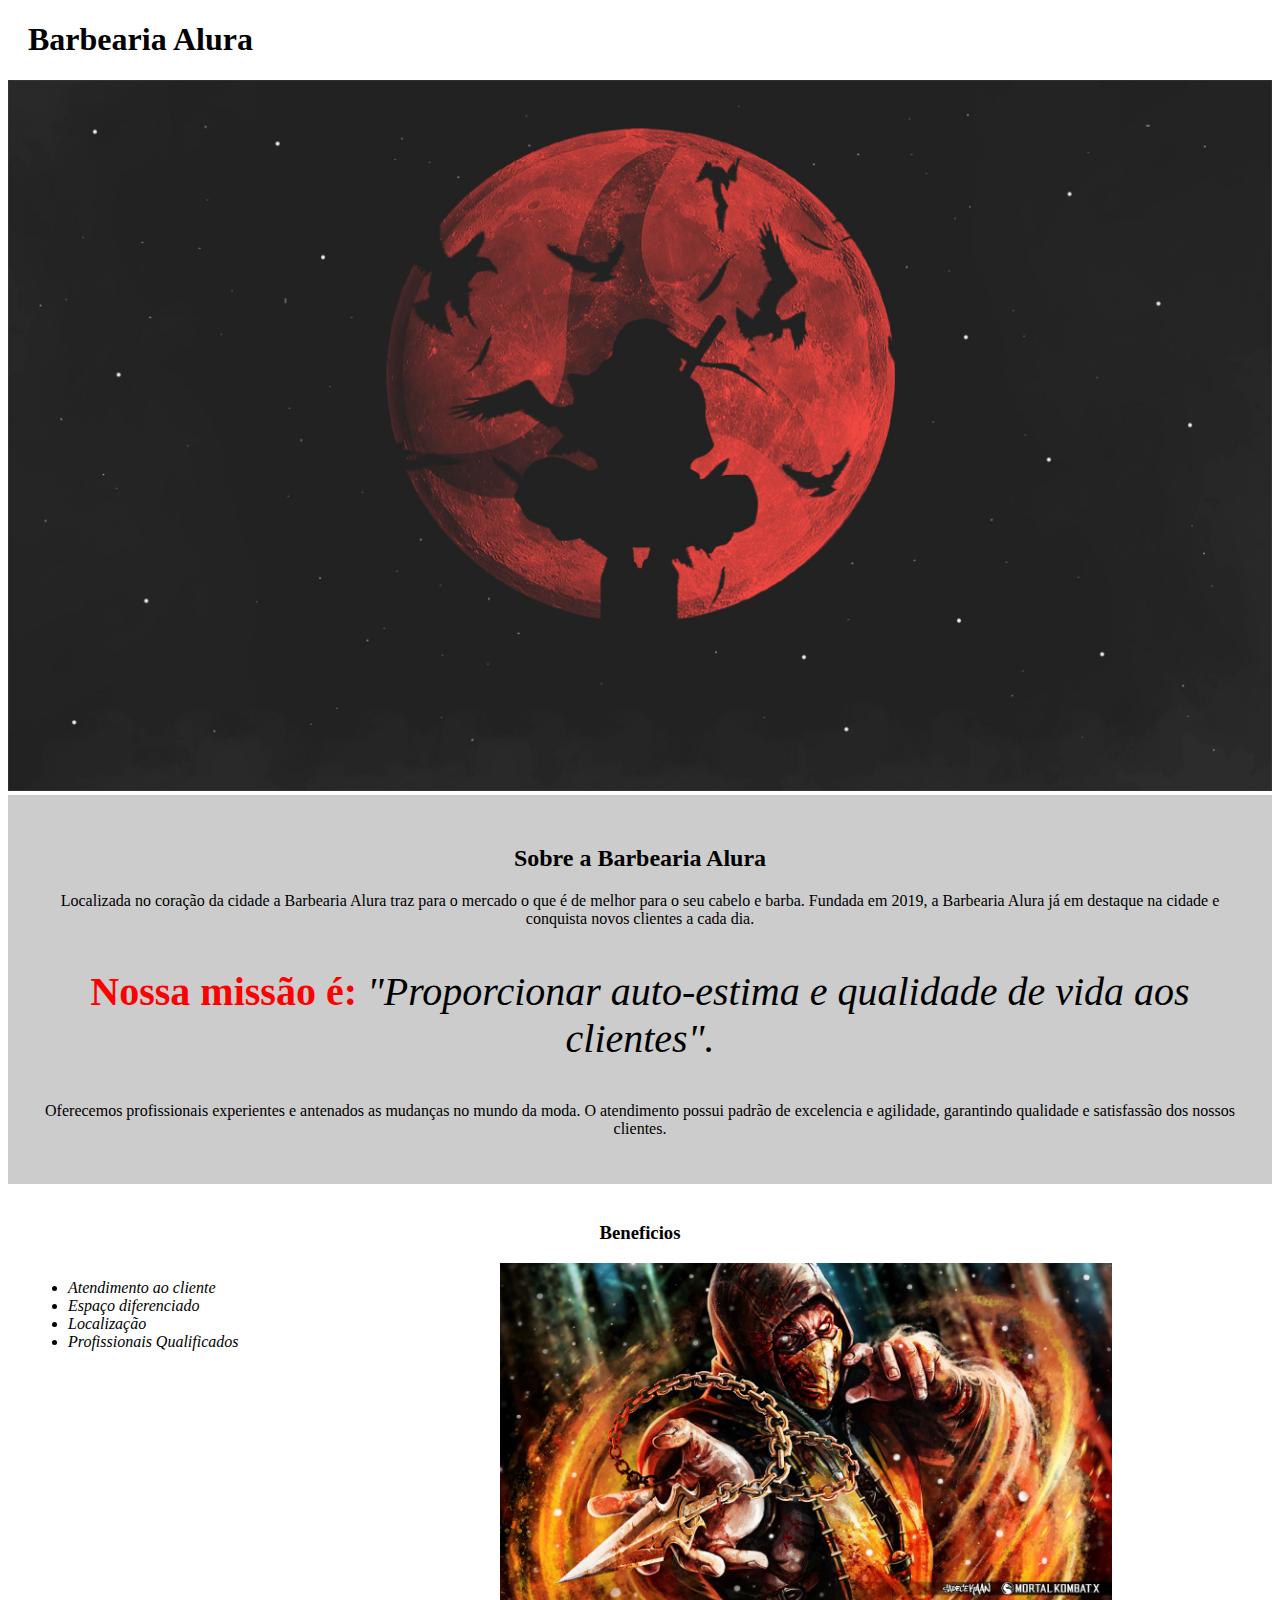
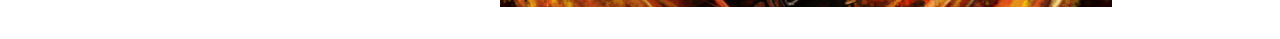
<file: index.html>
<!DOCTYPE html>

<html lang="pt-br">

	<head>
		<meta charset="utf-8">
		<title>Barbearia do Mário</title>
		<link rel="stylesheet" href="style-home.css">
	</head>

	<body>
		<header>
			<h1 class="Titulo-principal">Barbearia Alura</h1>
		</header>
		<img id="banner" src="banner.jpg">
		<div class="Principal">
			<h2 class="titulo-centralizado"><strong>Sobre a Barbearia Alura</strong></h2>
			<p>Localizada no coração da cidade a Barbearia Alura traz para o mercado o que é de melhor para o seu cabelo e barba. Fundada em 2019, a Barbearia Alura já em  destaque na cidade e conquista novos clientes a cada dia.</p>

			<p id="missao"><strong>Nossa missão é:</strong><em> "Proporcionar auto-estima e qualidade de vida aos clientes".</em></p>

			<p>Oferecemos profissionais experientes e antenados as mudanças no mundo da moda. O atendimento possui padrão de excelencia e agilidade, garantindo qualidade e satisfassão dos nossos clientes.</p>
		</div>

		<div class="Beneficios">
			<h3 class="titulo-centralizado">Beneficios</h3>

			<ul>
				<li class="itens">Atendimento ao cliente</li>
				<li class="itens">Espaço diferenciado</li>
				<li class="itens">Localização</li>
				<li class="itens">Profissionais Qualificados</li>
			</ul>
			<img src="Mortal.jpeg" class="Mortal">
		</div>
		 
	</body>
</html>
</file>
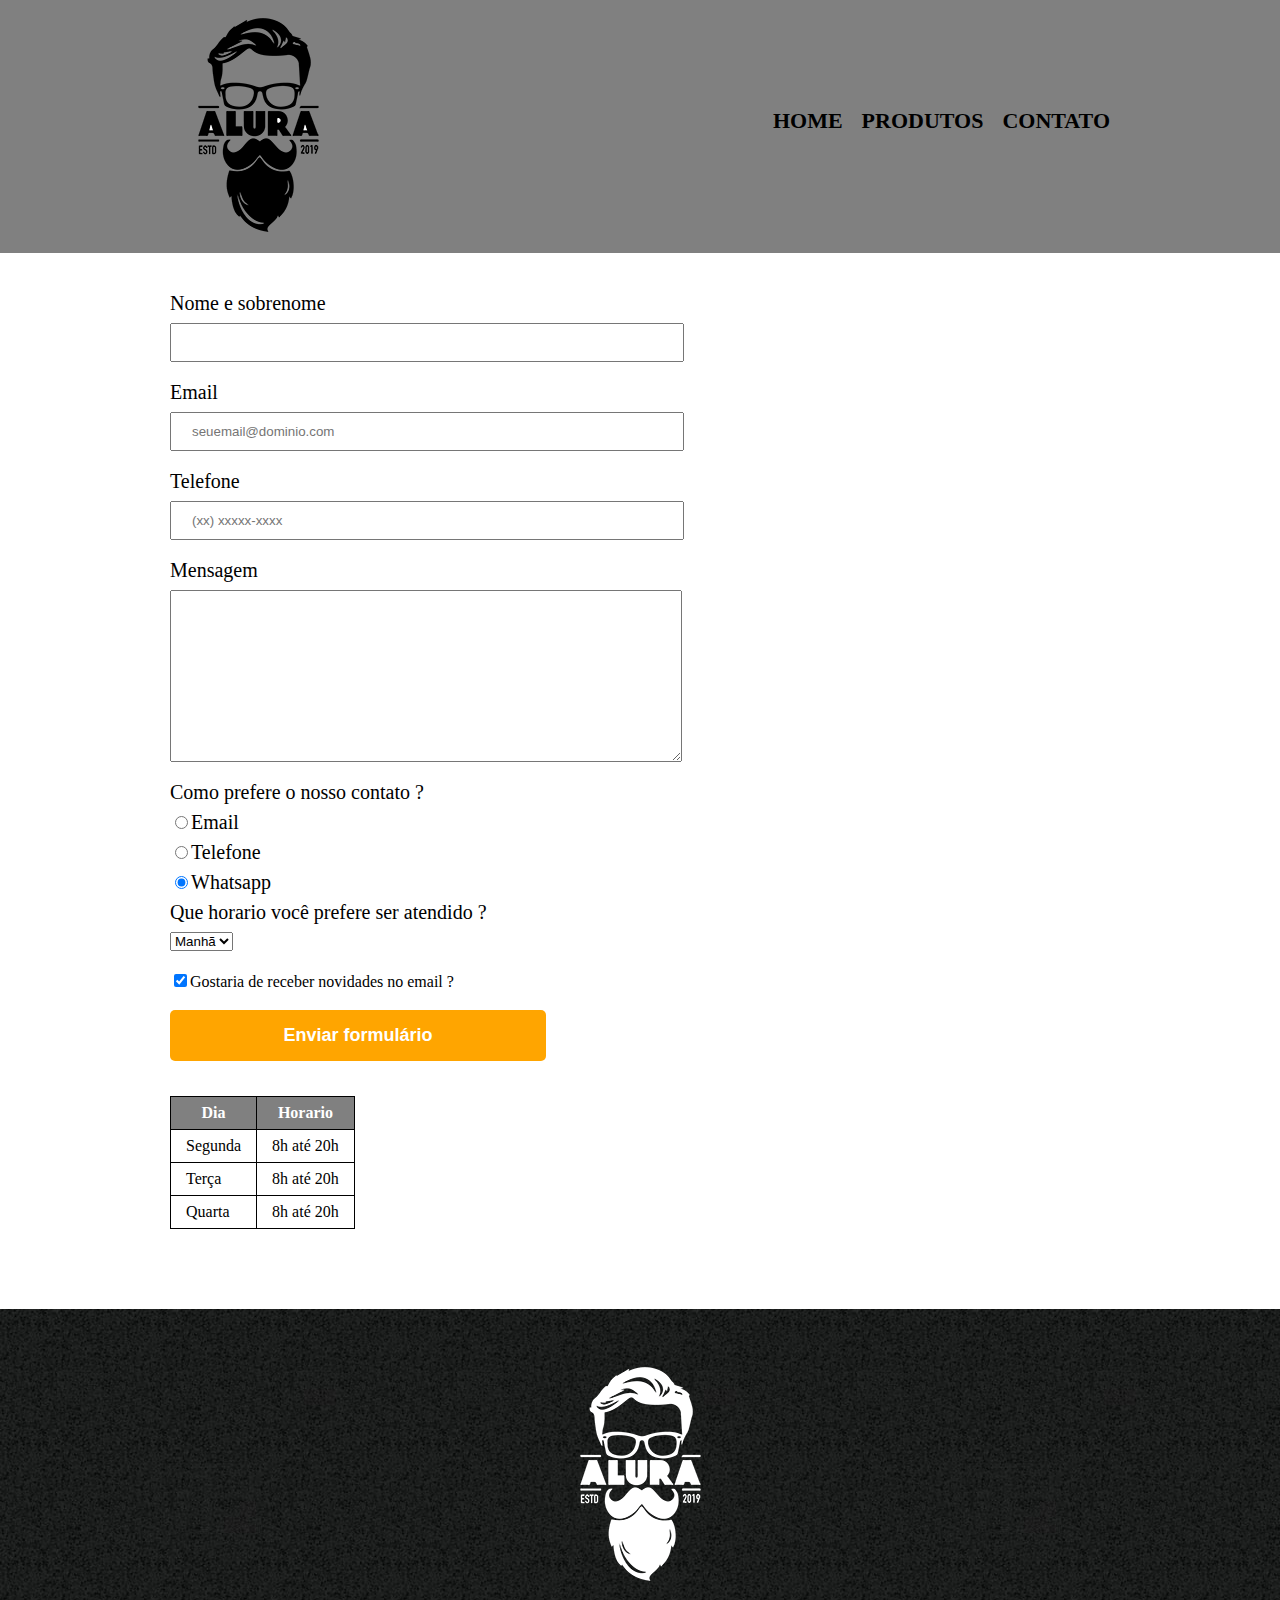
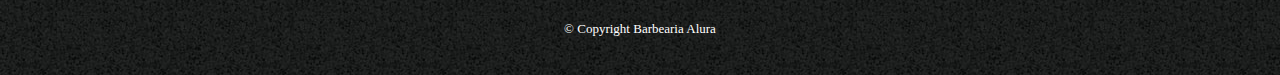
<file: contato.html>
<!DOCTYPE html>
<html lang="pt-br">
	<head>
		<meta charset="utf-8">
		<meta http-equiv="X-UA-Compatible" content="IE=edge">
		<title>Produtos - Barbearia alura </title>
		<link rel="stylesheet" type="text/css" href="reset.css">
		<link rel="stylesheet" type="text/css" href="style.css">
	</head>

	<body>
		<header>
			<div class="caixa">
				<h1>
					<img src="logo.png" alt="Logo da Barbearia alura">
				</h1>
				<nav>
					<ul>
						<li><a href="index.html">Home</a></li>
						<li><a href="produtos.html">Produtos</a></li>
						<li><a href="contato.html">Contato</a></li>
					</ul>
				</nav>
			</div>
		</header>

		<main>
			<form>
				<label for="nomesobrenome" class="label">Nome e sobrenome</label>
				<input type="text" id = "nomesobrenome" class="input-padrao" required>

				<label for= email class="label">Email</label>
				<input type="email" id="email"class="input-padrao" required placeholder="seuemail@dominio.com">

				<label for="telefone" class="label">Telefone</label>
				<input type="tel" id="telefone"class="input-padrao" required placeholder="(xx) xxxxx-xxxx">

				<label for="mensagem" class="label">Mensagem</label>
				<textarea cols="70" rows = "10" id = mensagem class="input-padrao"></textarea>

				<fieldset>

					<legend>Como prefere o nosso contato ?</legend>

					<label for = "radio" class="label"> <input type="radio" value ="email" name="informacoes" id="radio">Email</label>	

					<label  for = "telefone-radio" class="label"><input type="radio" value = "telefone" name="informacoes" id="telefone-radio">Telefone</label>
					
					<label for ="whatsapp-radio"  class="label"><input type="radio"  value = "whatsapp" name="informacoes" id="whatsapp-radio"checked >Whatsapp</label>

				</fieldset>

				<fieldset>
					<legend>Que horario você prefere ser atendido ?</legend>

					<select>
						<option>Manhã</option>
						<option>Tarde</option>
						<option>Noite</option>
					</select>
				</fielset>
				

				<label for ="checkbox-recebe" class="checkbox"><input type="checkbox" name="" id="checkbox-recebe" checked>Gostaria de receber novidades no email ?</label>

				<input type="submit" value="Enviar formulário" class="enviar">

			</form>

			<table>

				<thead>
					<tr>
						<th>Dia</th>
						<th>Horario</th>
					</tr>
				</thead>

				<thbody>
					<tr>
						<td>Segunda</td>
						<td>8h até 20h</td>
					</tr>
					<tr>
						<td>Terça</td>
						<td>8h até 20h</td>
					</tr>
					<tr>
						<td>Quarta</td>
						<td>8h até 20h</td>
					</tr>
				</thbody>
				
			</table>

		</main>

		<footer>
			<img src="logo-branco.png" alt="Logo da Barbearia alura">
			<p class = "copyright">&copy; Copyright Barbearia Alura</p>
		</footer>
	</body>
</html>
</file>
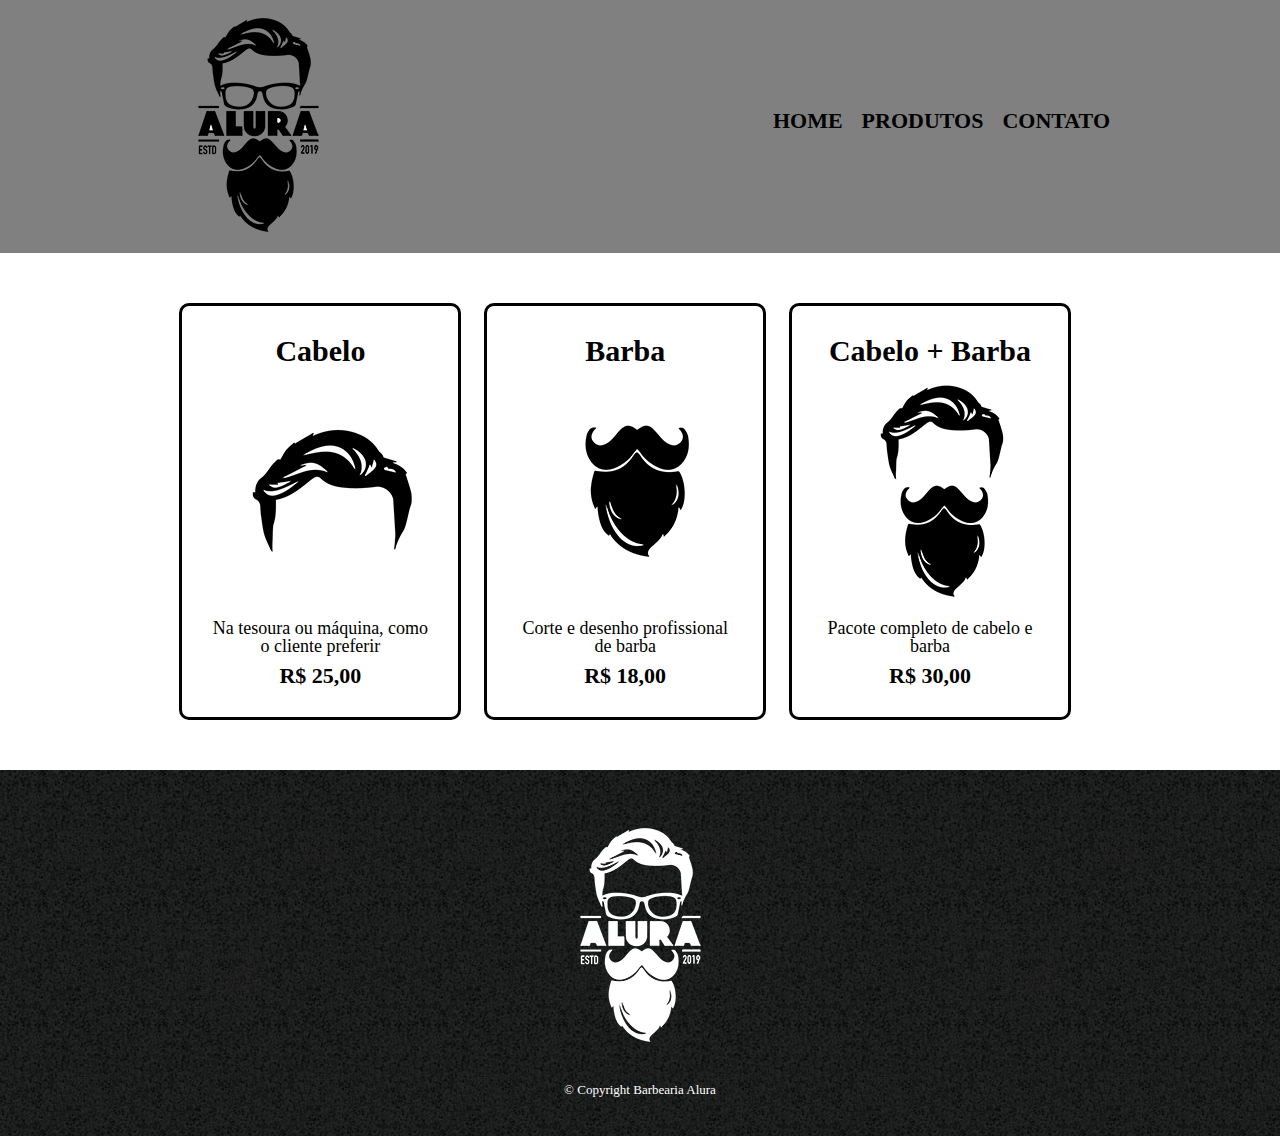
<file: produtos.html>
<!DOCTYPE html>
<html lang="pt-br">
<head>
	<meta charset="utf-8">
	<meta http-equiv="X-UA-Compatible" content="IE=edge">
	<title>Produtos - Barbearia alura </title>
	<link rel="stylesheet" type="text/css" href="reset.css">
	<link rel="stylesheet" type="text/css" href="style.css">
</head>

<body>
	<header>
		<div class="caixa">
			<h1>
				<img src="logo.png">
			</h1>
			<nav>
				<ul>
					<li><a href="index.html">Home</a></li>
					<li><a href="produtos.html">Produtos</a></li>
					<li><a href="contato.html">Contato</a></li>
				</ul>
			</nav>
		</div>
	</header>

	<main>
		<ul class= "produtos">
			<li>
				<h2>Cabelo</h2>
				<img src="cabelo.jpg">
				<p class="produtos-descrição">Na tesoura ou máquina, como o cliente preferir</p>
				<p class="produtos-preco">R$ 25,00</p>
			</li>
			<li>
				<h2>Barba</h2>
				<img src="barba.jpg">
				<p class="produtos-descrição">Corte e desenho profissional de barba</p>
				<p class="produtos-preco">R$ 18,00</p>
			</li>
			<li>
				<h2>Cabelo + Barba</h2>
				<img src="cabelo+barba.jpg">
				<p class="produtos-descrição">Pacote completo de
				 cabelo e barba</p>
				<p class="produtos-preco">R$ 30,00</p>
			</li>
		</ul>	
	</main>
	<footer>
		<img src="logo-branco.png">
		<p class = "copyright">&copy; Copyright Barbearia Alura</p>
	</footer>
</body>
</html>
</file>
<file: style-home.css>
body {
	
}
.Titulo-principal{
	padding-left: 20px;
}
#banner {
	 width: 100%;
}
.titulo-centralizado {
	text-align: center;
}
p { 
	text-align: center;
 }
#missao {

	font-size: 40px
}
p strong {
	color: red;
}
.itens { 
	font-style: italic; 
}
.Principal {
	background: #cccccc;
	padding: 30px;
}

.Beneficios {
	background: #ffffff;
	padding: 20px;
}
 ul {
 	display: inline-block;
 	vertical-align: top;
 	width: 20%;
 	margin-right: 15%;
 }
 .Mortal {
 	width: 50%;
 }
</file>
<file: style.css>
header {
	background-color: grey;
}
.caixa {
	position: relative;
	width: 940px;
	margin: 0 auto;
}
nav {
	position: absolute;
	top: 110px;
	right: 0;
}
nav li {
	display: inline;
	margin: 0 0 0 15px;
}
nav a {
	text-transform: uppercase;
	color: black;
	font-weight: bold;
	font-size: 22px;
	text-decoration: none;
}
nav a:hover{
	color: #c78c19;
	text-decoration: underline;
}
.produtos {
	width: 940px;
	margin: 0 auto;
	padding: 50px 0;
	

}
.produtos li {
	 display: inline-block;
	 text-align: center;
	 width: 30%;
	 vertical-align: top;
	 margin: 0  1%;
	 padding:  30px 25px;
	 box-sizing: border-box;
	 border-color: black;
	 border-style: solid;
	 border-width: 3px;
	 border-radius: 10px;
}
.produtos li:hover {
	border-color: #c78c19;
}
.produtos li:active {
	border-color: #088c19;
}
.produtos li:hover h2{
	font-size: 34px;
}
.produtos h2 {
	font-size: 30px;
	font-weight:bold;
}
.produtos-descrição {
	font-size: 18px;
}
.produtos-preco{
	font-size: 22px;
	font-weight: bold;
	margin-top: 10px;
}
footer {
	text-align: center;
	background:  url("bg.jpg");
	padding: 40px 0;
}
.copyright {
	color: white;
	font-size: 13px;
	margin: 20px 0 0;
}


main {
	width: 940px;
	margin: 0 auto;
}
form {
	margin: 40px 0;

}
.label, form legend {
	display: block;
	font-size: 20px;
	margin:0 0 10px ;
	margin-right: 5px;
}

.input-padrao {
	display: block;
	margin: 0 0 20px;
	padding: 10px 20px;
	width: 50%;
}
.checkbox {
	margin: 20px 0;
	display: block;
}
.enviar {
	width: 40%;
	padding: 15px 0;
	background: orange;
	color: white;
	font-weight: bold;
	font-size: 18px;
	border: none;
	border-radius: 5px;
	transition: 1s all;
	cursor: pointer;
	margin: 0 0 15px;

}
.enviar:hover {
	background: red;
	transform: scale(1.2);
}
table {
    margin: 20px 0 40px;
}
thead {
    background: grey;
    color: white;
    font-weight: bold;
}
td, th {
	border: 1px solid black;
	padding: 8px 15px;
}
</file>
